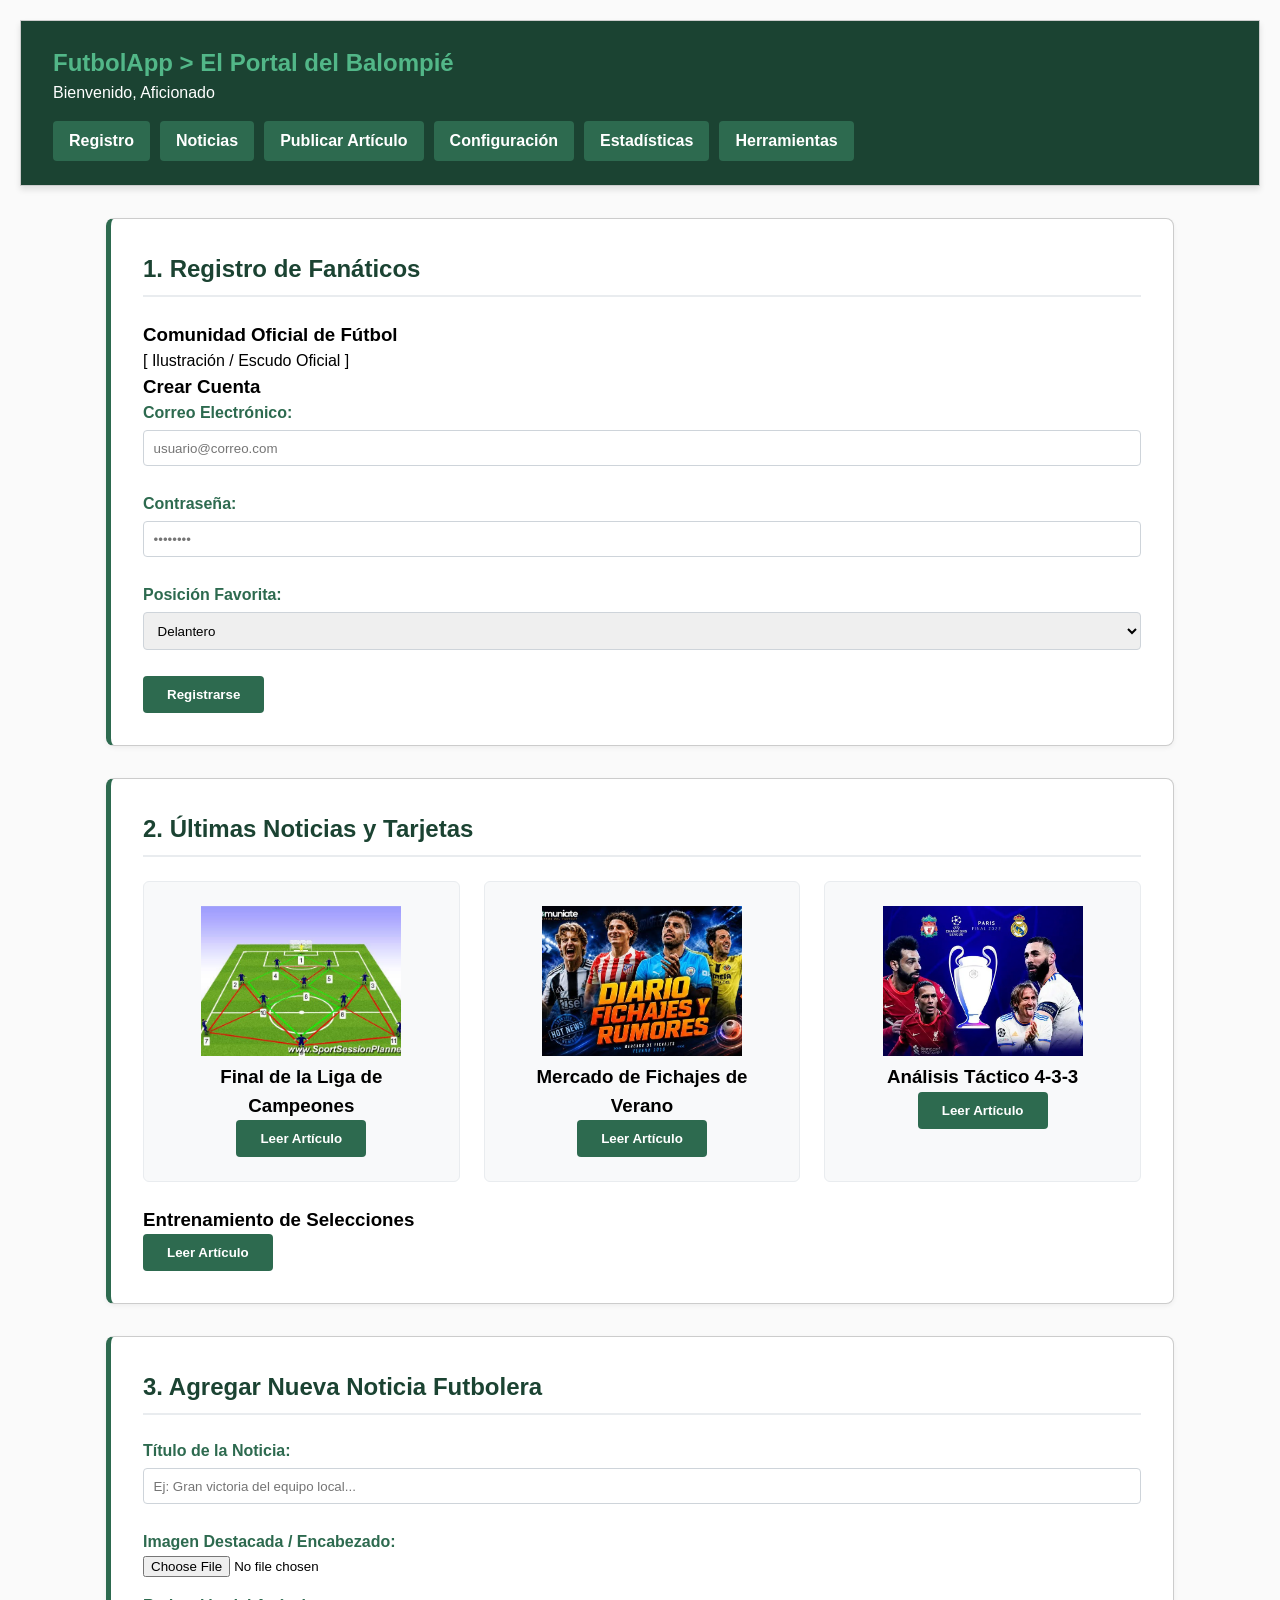
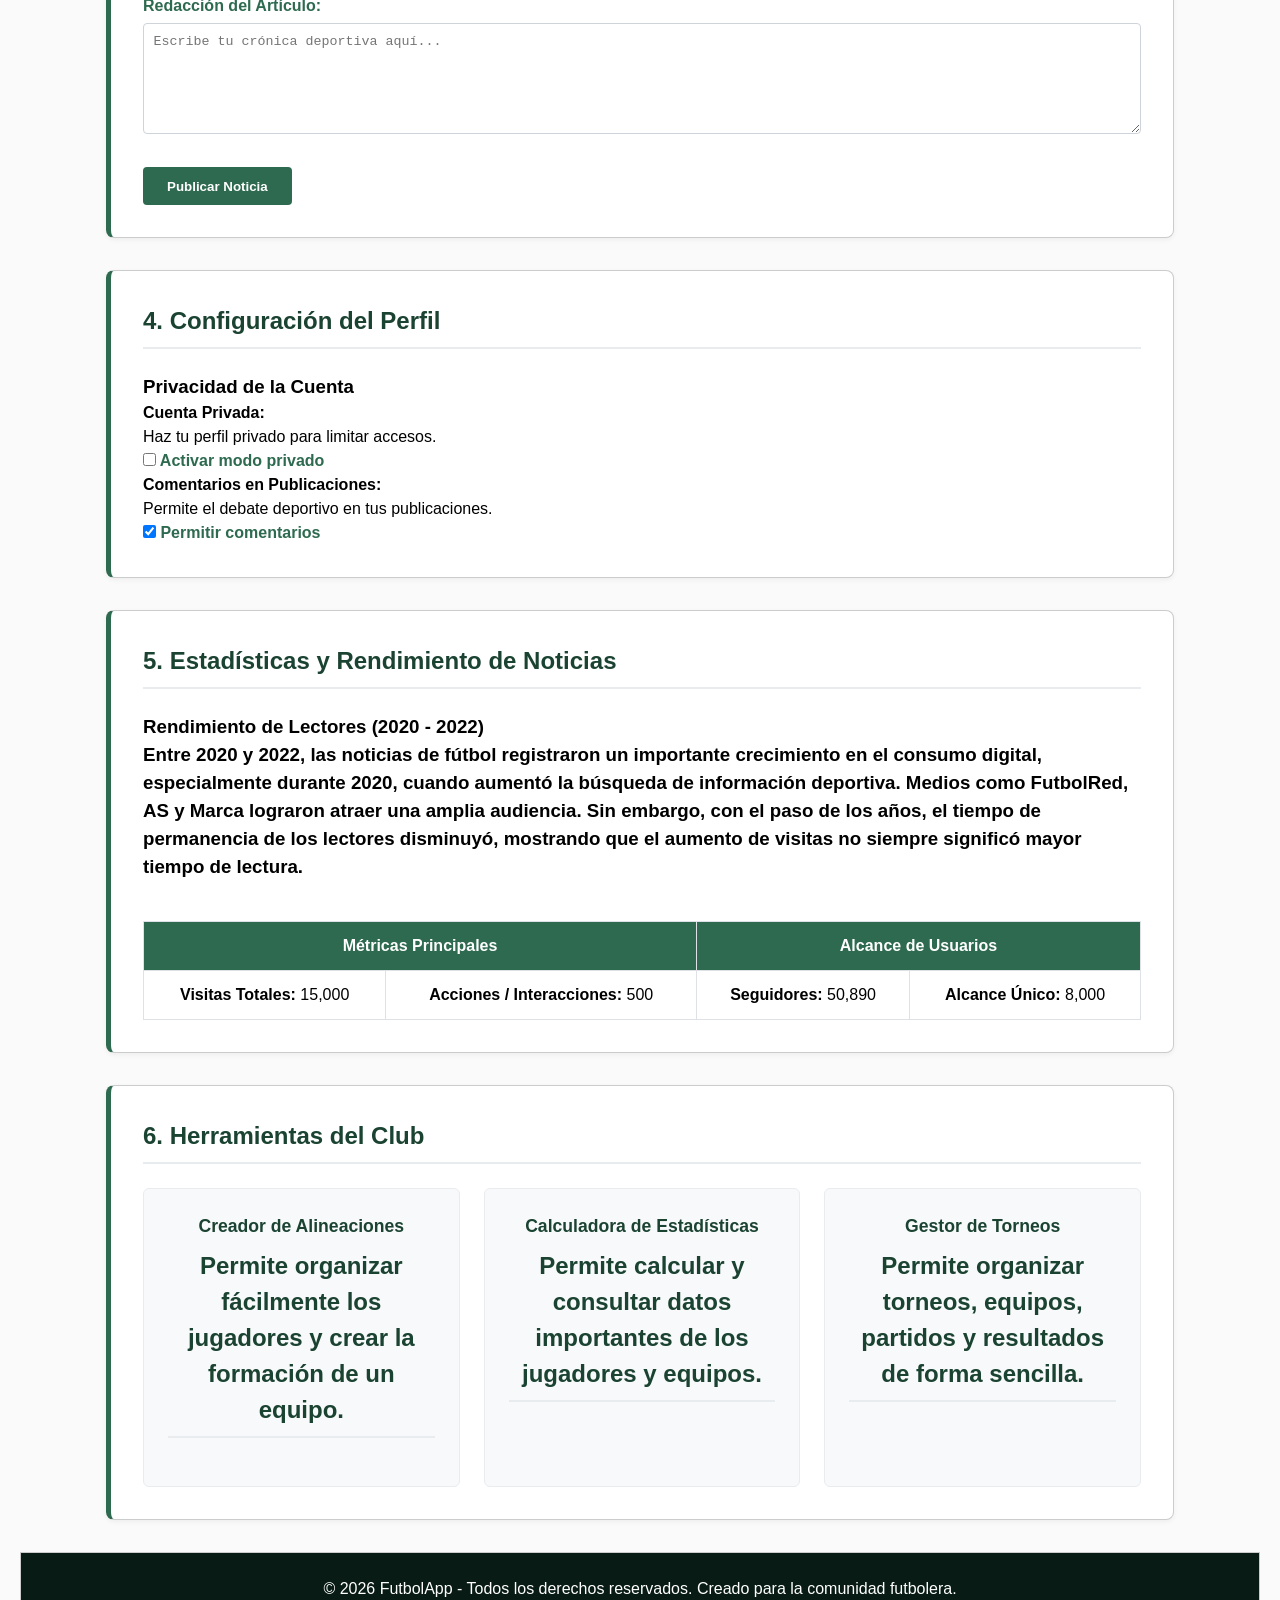
<file: Html - float.html>
<!DOCTYPE html>
<html lang="en">
<head>
    <meta charset="UTF-8">
    <meta name="viewport" content="width=device-width, initial-scale=1.0">
    <title>Document</title>
</head>
<body>
<link rel="stylesheet" href="Codigo css - float1.css">
<link rel="stylesheet" href="Codigo css - float2.css">
</body>
</html>
<!DOCTYPE html>
<html lang="es">
<head>
    <meta charset="UTF-8">
    <meta name="viewport" content="width=device-width, initial-scale=1.0">
    <title>FutbolApp - Portal Deportivo</title>
</head>
<body>

    <!-- CABECERA PRINCIPAL Y NAVEGACIÓN -->
    <header>
        <h1>FutbolApp &gt; El Portal del Balompié</h1>
        <p>Bienvenido, Aficionado</p>
        <nav>
            <ul>
                <li><a href="#registro">Registro</a></li>
                <li><a href="#noticias">Noticias</a></li>
                <li><a href="#crear-publicacion">Publicar Artículo</a></li>
                <li><a href="#configuracion">Configuración</a></li>
                <li><a href="#estadisticas">Estadísticas</a></li>
                <li><a href="#herramientas">Herramientas</a></li>
            </ul>
        </nav>
    </header>

    <!-- CONTENEDOR PRINCIPAL -->
    <main>

        <!-- 1. PANTALLA DE REGISTRO -->
        <section id="registro">
            <h2>1. Registro de Fanáticos</h2>
            <div>
                <h3>Comunidad Oficial de Fútbol</h3>
                <p>[ Ilustración / Escudo Oficial ]</p>
            </div>
            <div>
                <form action="#" method="post">
                    <h3>Crear Cuenta</h3>
                    <p>
                        <label for="correo">Correo Electrónico:</label><br>
                        <input type="email" id="correo" name="correo" placeholder="usuario@correo.com">
                    </p>
                    <p>
                        <label for="clave">Contraseña:</label><br>
                        <input type="password" id="clave" name="clave" placeholder="••••••••">
                    </p>
                    <p>
                        <label for="posicion">Posición Favorita:</label><br>
                        <select id="posicion" name="posicion">
                            <option value="delantero">Delantero</option>
                            <option value="centrocampista">Centrocampista</option>
                            <option value="defensa">Defensa</option>
                            <option value="portero">Portero</option>
                        </select>
                    </p>
                    <button type="submit">Registrarse</button>
                </form>
            </div>
        </section>

        <!-- 2. GALERÍA DE NOTICIAS Y PUBLICACIONES -->
        <section id="noticias">
            <h2>2. Últimas Noticias y Tarjetas</h2>
            <div class="galeria-grid">
                <div class="card">
                    <img src="Pagina css 1.jpg" alt="">
                    <h3>Final de la Liga de Campeones</h3>
                    <button type="button">Leer Artículo</button>
                </div >
                <div class="card">
    
                    <img src="Pagina css 2.jpg" alt="">
                    <h3>Mercado de Fichajes de Verano</h3>
                    <button type="button">Leer Artículo</button>
                </div>
                <div class="card">
                    <img src="pagina cs 3.webp" alt="">
                    <h3>Análisis Táctico 4-3-3</h3>
                    
                    <button type="button">Leer Artículo</button>
                </div>
                <div>
                    
                    <h3>Entrenamiento de Selecciones</h3>
                    
                    <button type="button">Leer Artículo</button>
                </div>
                
                
            
            </div>
        </section>

        <!-- 3. CREAR NUEVA NOTICIA -->
        <section id="crear-publicacion">
            <h2>3. Agregar Nueva Noticia Futbolera</h2>
            <form action="#" method="post">
                <p>
                    <label for="titulo">Título de la Noticia:</label><br>
                    <input type="text" id="titulo" name="titulo" placeholder="Ej: Gran victoria del equipo local...">
                </p>
                <p>
                    <label for="imagen">Imagen Destacada / Encabezado:</label><br>
                    <input type="file" id="imagen" name="imagen">
                </p>
                <p>
                    <label for="contenido">Redacción del Artículo:</label><br>
                    <textarea id="contenido" name="contenido" rows="6" placeholder="Escribe tu crónica deportiva aquí..."></textarea>
                </p>
                <button type="submit">Publicar Noticia</button>
            </form>
        </section>

        <!-- 4. CONFIGURACIÓN -->
        <section id="configuracion">
            <h2>4. Configuración del Perfil</h2>
            <div>
                <h3>Privacidad de la Cuenta</h3>
                <p>
                    <strong>Cuenta Privada:</strong><br>
                    Haz tu perfil privado para limitar accesos.<br>
                    <label><input type="checkbox" id="cuenta-privada"> Activar modo privado</label>
                </p>
                <p>
                    <strong>Comentarios en Publicaciones:</strong><br>
                    Permite el debate deportivo en tus publicaciones.<br>
                    <label><input type="checkbox" id="permitir-comentarios" checked> Permitir comentarios</label>
                </p>
            </div>
        </section>

        <!-- 5. ESTADÍSTICAS Y RENDIMIENTO -->
        <section id="estadisticas">
            <h2>5. Estadísticas y Rendimiento de Noticias</h2>
            <div class="comentarios">
                <h3>Rendimiento de Lectores (2020 - 2022)</h3>
                  <h3>Entre 2020 y 2022, las noticias de fútbol registraron un importante crecimiento en el consumo digital, especialmente durante 2020, cuando aumentó la búsqueda de información deportiva. Medios como FutbolRed, AS y Marca lograron atraer una amplia audiencia. Sin embargo, con el paso de los años, el tiempo de permanencia de los lectores disminuyó, mostrando que el aumento de visitas no siempre significó mayor tiempo de lectura.</h3>
            </div>
            <br>
            <table border="1">
                <thead>
                    <tr>
                        <th colspan="2">Métricas Principales</th>
                        <th colspan="2">Alcance de Usuarios</th>
                    </tr>
                </thead>
                <tbody>
                    <tr>
                        <td><strong>Visitas Totales:</strong> 15,000</td>
                        <td><strong>Acciones / Interacciones:</strong> 500</td>
                        <td><strong>Seguidores:</strong> 50,890</td>
                        <td><strong>Alcance Único:</strong> 8,000</td>
                    </tr>
                </tbody>
            </table>
        </section>

        <!-- 6. HERRAMIENTAS -->
        <section id="herramientas">
            <h2>6. Herramientas del Club</h2>
            <div class="herramientas-grid">
                <article>
                    <h3>Creador de Alineaciones</h3>
                   <h2>Permite organizar fácilmente los jugadores y crear la formación de un equipo.</h2>
                   
                </article>
                <article>
                    <h3>Calculadora de Estadísticas</h3>
                   <h2>Permite calcular y consultar datos importantes de los jugadores y equipos.</h2>
                    
                </article>
                <article>
                    <h3>Gestor de Torneos</h3>
                   <h2>Permite organizar torneos, equipos, partidos y resultados de forma sencilla.</h2>
                  
                </article>
            </div>
        </section>

    </main>

    <!-- PIE DE PÁGINA -->
    <footer>
        <p>&copy; 2026 FutbolApp - Todos los derechos reservados. Creado para la comunidad futbolera.</p>
    </footer>

</body>
</html>
</file>
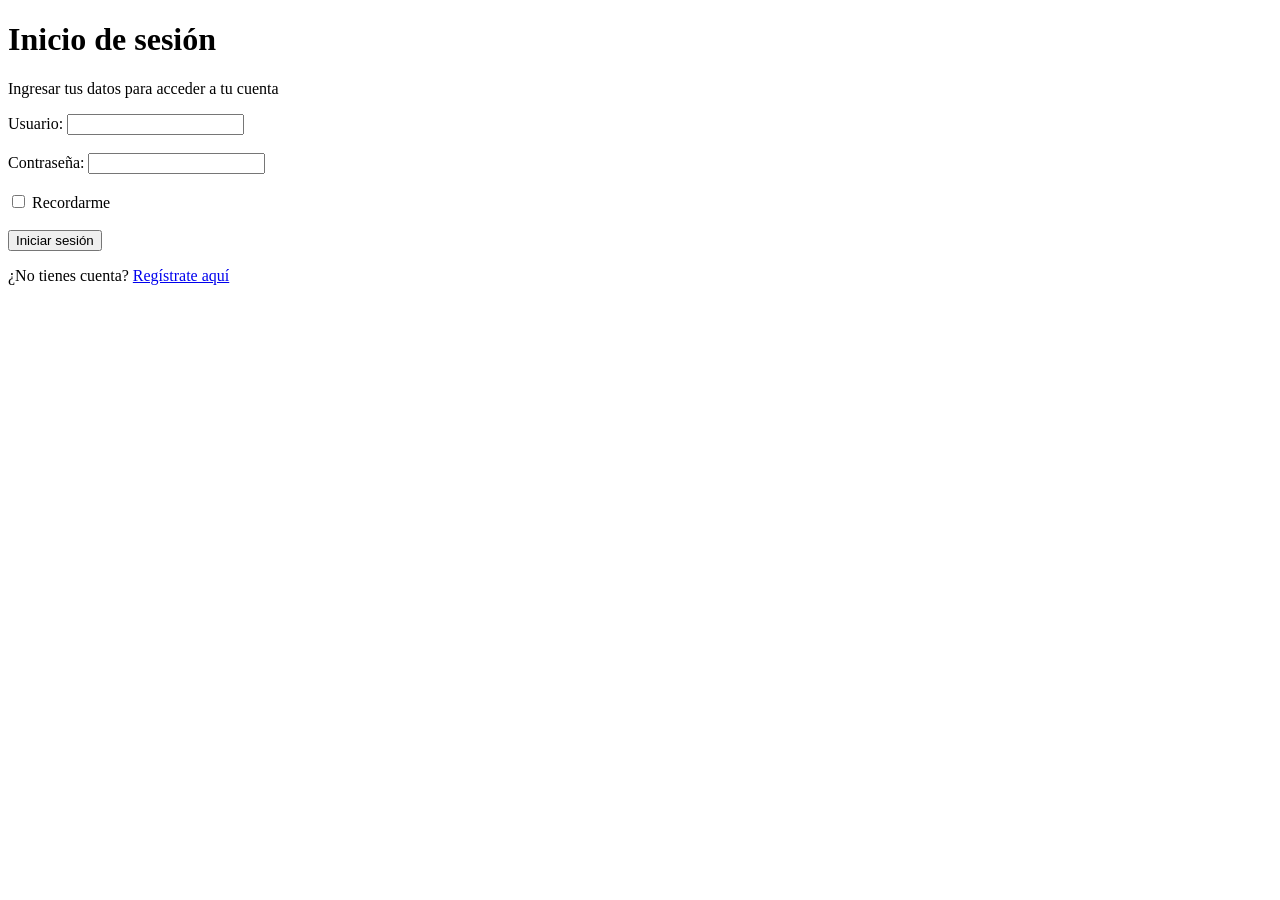
<file: iniciar sesion registro.html>
<!DOCTYPE html>
<html lang="en">
<head>
    <meta charset="UTF-8">
    <meta name="viewport" content="width=device-width, initial-scale=1.0">
    <title>Document</title>
</head>
<body>
    
</body>
</html>
<!DOCTYPE html>
<html>
<head>
    <title>Inicio de sesión</title>
</head>
<body>

    <h1>Inicio de sesión</h1>

    <p>Ingresar tus datos para acceder a tu cuenta</p>

    <form>
        <label>Usuario:</label>
        <input type="text" name="usuario">

        <br><br>

        <label>Contraseña:</label>
        <input type="password" name="contraseña">

        <br><br>

        <input type="checkbox" name="recordar">
        <label>Recordarme</label>

        <br><br>

        <button type="submit">Iniciar sesión</button>
    </form>

    <p>¿No tienes cuenta? <a href="#">Regístrate aquí</a></p>

</body>
</html>
</file>
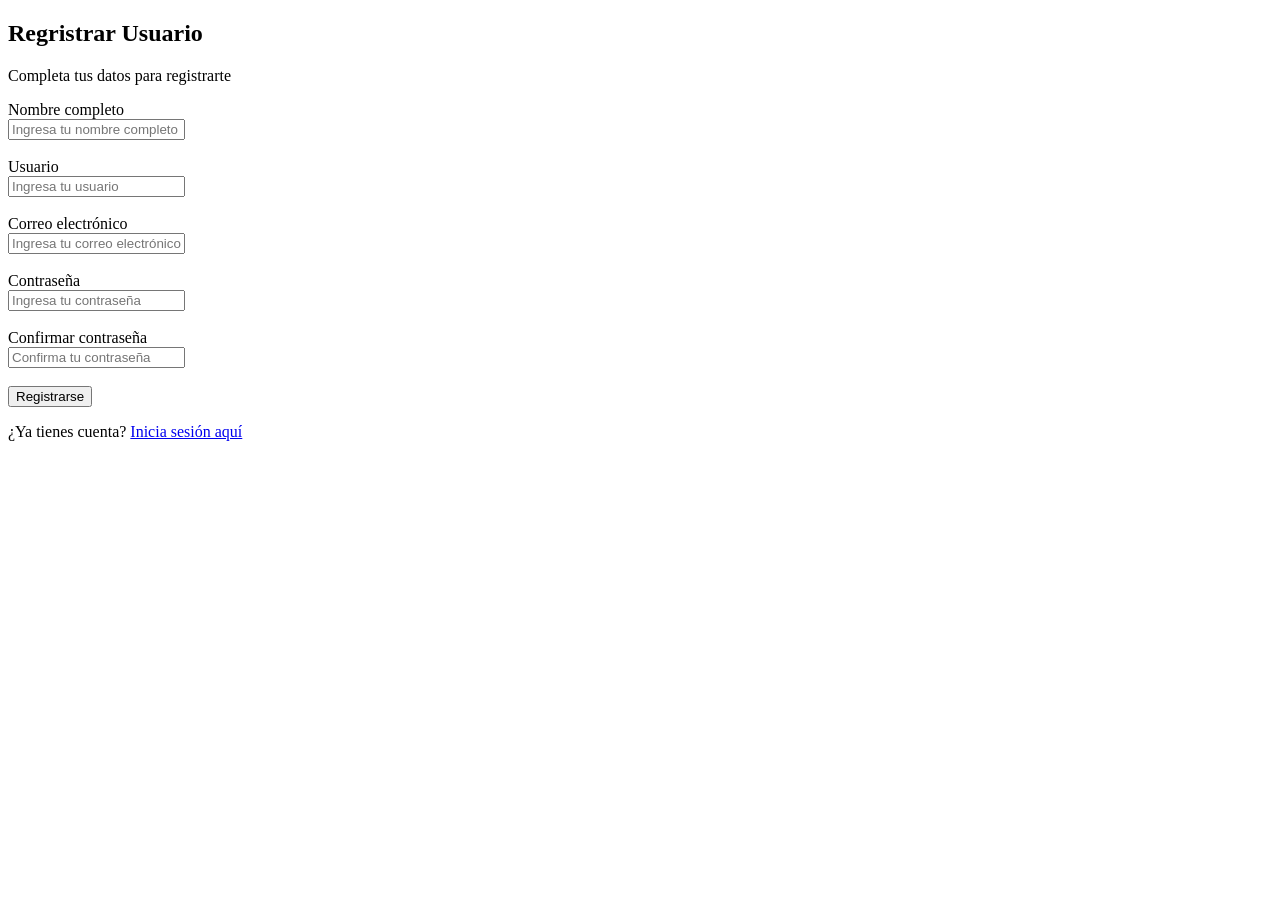
<file: registrar usuario.html>
<!DOCTYPE html>
<html lang="es">

<head>
    <meta charset="UTF-8">
    <title>Registrar </title>
</head>

<body>

    <h2>Regristrar Usuario</h2>

    <p>Completa tus datos para registrarte</p>

    <form>

        <label>Nombre completo</label>
        <br>
        <input type="text" placeholder="Ingresa tu nombre completo" required>
        <br><br>

        <label>Usuario</label>
        <br>
        <input type="text" placeholder="Ingresa tu usuario" required>
        <br><br>

        <label>Correo electrónico</label>
        <br>
        <input type="email" placeholder="Ingresa tu correo electrónico" required>
        <br><br>

        <label>Contraseña</label>
        <br>
        <input type="password" placeholder="Ingresa tu contraseña" required>
        <br><br>

        <label>Confirmar contraseña</label>
        <br>
        <input type="password" placeholder="Confirma tu contraseña" required>
        <br><br>

        <button type="submit">Registrarse</button>

    </form>

    <p>
        ¿Ya tienes cuenta?
        <a href="login.html">Inicia sesión aquí</a>
    </p>

</body>

</html>
</file>
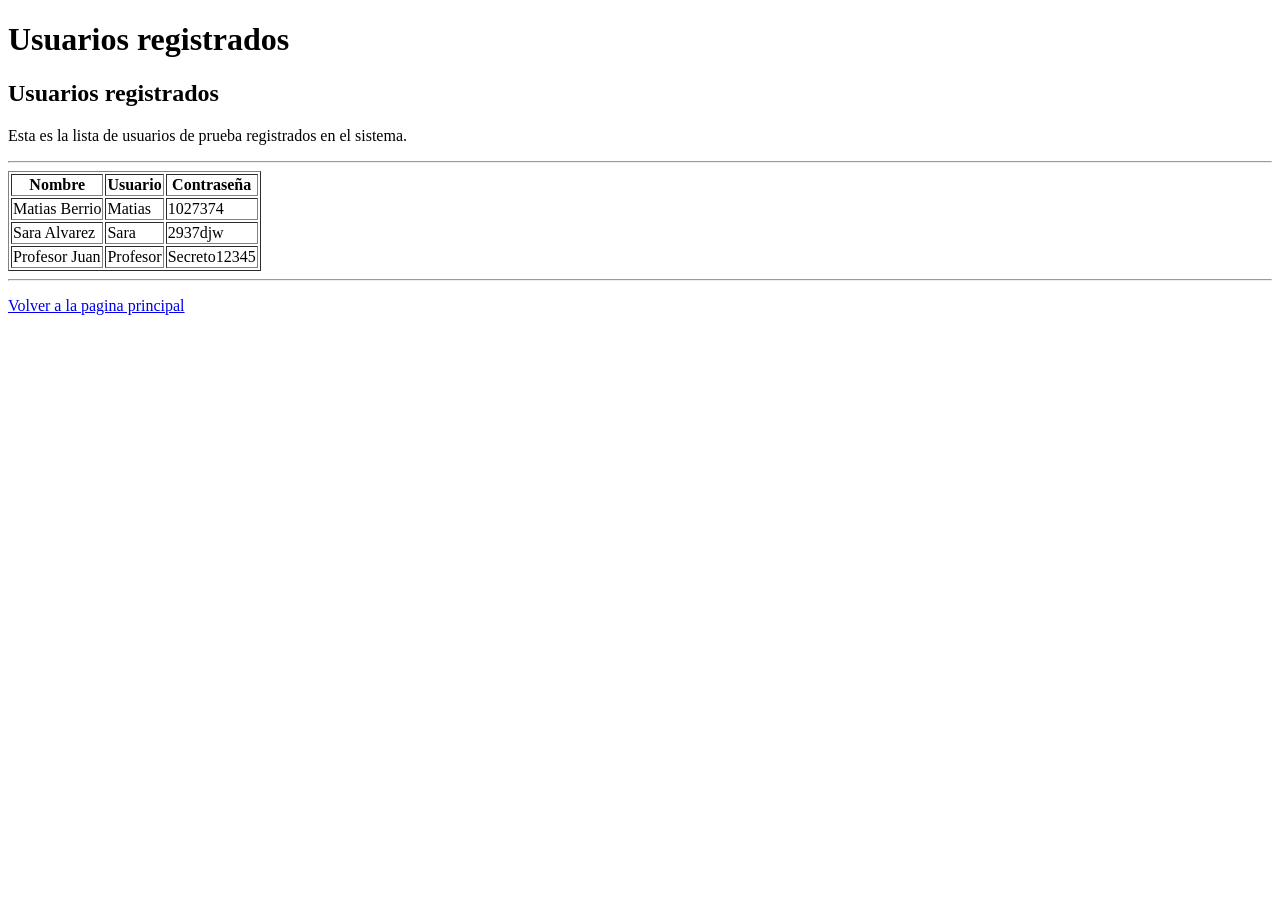
<file: registro de usuarios ingresados.html>
<!DOCTYPE html>
<html lang="en">
<head>
    <meta charset="UTF-8">
    <meta name="viewport" content="width=device-width, initial-scale=1.0">
    <title>Document</title>
</head>
<body>
    
</body>
</html>
<!DOCTYPE html>
<html>
<head>
    <title>Usuarios registrados</title>
</head>
<body>

    <h1>Usuarios registrados</h1>

    <h2>Usuarios registrados</h2>

    <p>Esta es la lista de usuarios de prueba registrados en el sistema.</p>

    <hr>

    <table border="1">
        <tr>
            <th>Nombre</th>
            <th>Usuario</th>
            <th>Contraseña</th>
        </tr>

        <tr>
            <td>Matias Berrio</td>
            <td>Matias</td>
            <td>1027374</td>
        </tr>

        <tr>
            <td>Sara Alvarez</td>
            <td>Sara</td>
            <td>2937djw</td>
        </tr>

        <tr>
            <td>Profesor Juan</td>
            <td>Profesor</td>
            <td>Secreto12345</td>
        </tr>
    </table>

    <hr>

    <p>
        <a href="index.html">Volver a la pagina principal</a>
    </p>

</body>
</html>
</file>
<file: Codigo css - float1.css>
/* ==========================================
   CARPETA 1 (css1/reset.css):
   Estructura Base y Modelo de Caja (Wireframe)
   ========================================== */

/* 1. Reinicio global y modelo de caja */
* {
    margin: 0;
    padding: 0;
    box-sizing: border-box;
}

body {
    font-family: Arial, sans-serif;
    line-height: 1.5;
    padding: 20px;
    background-color: #fafafa;
}

/* 2. Maquetación del contenedor principal */
main {
    max-width: 900px;
    margin: 20px auto;
}

/* 3. Definición de bloques y secciones con bordes legibles */
header, section, footer {
    border: 1px solid #ccc;
    padding: 15px;
    margin-bottom: 20px;
    background-color: #fff;
}

header nav ul {
    list-style: none;
    margin-top: 10px;
    padding: 0;
}

/* Float en las opciones del menú (según especificación PDF) */
header nav li {
    float: left;
    margin-right: 15px;
}

/* Evitar el colapso del contenedor nav con clear (según especificación PDF) */
header nav ul::after,
header nav::after {
    content: "";
    display: block;
    clear: both;
}

header nav a {
    text-decoration: none;
    color: #000;
    font-weight: bold;
}

/* Contenedor relativo para la insignia (según especificación PDF) */
.logo-wrap {
    position: relative;
    display: inline-block;
}

/* Posicionamiento absoluto de la insignia (según especificación PDF) */
.insignia {
    position: absolute;
    top: -5px;
    right: -10px;
    background-color: #e63946;
    color: #fff;
    font-size: 0.75rem;
    padding: 2px 6px;
    border-radius: 4px;
}

/* 4. Estructuración básica de rejillas (Grids) */
.galeria-grid, 
.herramientas-grid {
    display: flex;
    flex-wrap: wrap;
    gap: 10px;
    margin-top: 10px;
}

article {
    border: 1px dashed #aaa;
    padding: 10px;
    flex: 1 1 200px;
    text-align: center;
}

/* 5. Ajustes de tabla y formularios */
table {
    width: 100%;
    border-collapse: collapse;
}

table th, table td {
    border: 1px solid #777;
    padding: 8px;
    text-align: left;
}

input[type="text"],
input[type="email"],
input[type="password"],
select,
textarea {
    width: 100%;
    padding: 6px;
    margin: 4px 0 10px 0;
}

button {
    padding: 6px 12px;
    cursor: pointer;
}
</file>
<file: Codigo css - float2.css>
/* ==========================================
   CARPETA 2: estilos.css
   Estilos visuales, distribución y diseño
   ========================================== */

/* CABECERA Y NAVEGACIÓN */
header {
    background-color: #1b4332; /* Verde césped oscuro */
    color: #ffffff;
    padding: 1.5rem 2rem;
    box-shadow: 0 4px 6px rgba(0, 0, 0, 0.1);
}

header h1 {
    font-size: 1.5rem;
    color: #52b788;
}

/* Estilos de la insignia con position relative/absolute (según PDF) */
.logo-wrap {
    position: relative;
    display: inline-block;
}

.insignia {
    position: absolute;
    top: -5px;
    right: -35px;
    background-color: #ff4d4d;
    color: #ffffff;
    font-size: 0.75rem;
    font-weight: bold;
    padding: 2px 8px;
    border-radius: 12px;
    text-transform: uppercase;
}

header nav {
    width: 100%;
    margin-top: 1rem;
}

header nav ul {
    list-style: none;
    margin: 0;
    padding: 0;
}

header nav li {
    float: left;
    margin-right: 10px;
}

/* Evita el colapso del contenedor nav con clear (según PDF) */
header nav ul::after,
header nav::after {
    content: "";
    display: block;
    clear: both;
}

header nav a {
    background-color: #2d6a4f;
    color: #ffffff;
    padding: 0.5rem 1rem;
    border-radius: 4px;
    font-weight: bold;
    display: inline-block;
    transition: background 0.3s;
}

header nav a:hover {
    background-color: #52b788;
    color: #081c15;
}

/* CONTENEDOR PRINCIPAL Y SECCIONES */
main {
    max-width: 1100px;
    margin: 2rem auto;
    padding: 0 1rem;
}

section {
    background: #ffffff;
    padding: 2rem;
    margin-bottom: 2rem;
    border-radius: 8px;
    box-shadow: 0 2px 5px rgba(0,0,0,0.05);
    border-left: 5px solid #2d6a4f;
}

section h2 {
    color: #1b4332;
    margin-bottom: 1.5rem;
    border-bottom: 2px solid #e9ecef;
    padding-bottom: 0.5rem;
}

/* FORMULARIOS (Registro y Agregar Noticia) */
form p {
    margin-bottom: 1rem;
}

label {
    font-weight: bold;
    color: #2d6a4f;
}

input[type="text"],
input[type="email"],
input[type="password"],
select,
textarea {
    width: 100%;
    padding: 0.6rem;
    margin-top: 0.3rem;
    border: 1px solid #ced4da;
    border-radius: 4px;
}

button {
    background-color: #2d6a4f;
    color: #ffffff;
    padding: 0.7rem 1.5rem;
    border: none;
    border-radius: 4px;
    cursor: pointer;
    font-weight: bold;
    transition: background 0.3s;
}

button:hover {
    background-color: #1b4332;
}

/* TARJETAS Y TARJETAS EN GRID (Noticias y Herramientas) */
.galeria-grid,
.herramientas-grid {
    display: grid;
    grid-template-columns: repeat(auto-fit, minmax(250px, 1fr));
    gap: 1.5rem;
}

article {
    border: 1px solid #e9ecef;
    padding: 1.5rem;
    border-radius: 6px;
    background-color: #f8f9fa;
    text-align: center;
}

.card {
    border: 1px solid #e9ecef;
    padding: 1.5rem;
    border-radius: 6px;
    background-color: #f8f9fa;
    text-align: center;
}

.card img {
    width: 100%;
    max-width: 200px;
    height: 150px;
    object-fit: cover;
}

article h3 {
    font-size: 1.1rem;
    color: #1b4332;
    margin-bottom: 0.5rem;
}

article p {
    margin: 1rem 0;
}

/* TABLA SEMÁNTICA DE ESTADÍSTICAS */
table {
    width: 100%;
    border-collapse: collapse;
    margin-top: 1rem;
}

table th, table td {
    border: 1px solid #dee2e6;
    padding: 0.75rem;
    text-align: center;
}

table thead {
    background-color: #2d6a4f;
    color: #ffffff;
}

table tbody tr:nth-child(even) {
    background-color: #f8f9fa;
}

/* PIE DE PÁGINA */
footer {
    text-align: center;
    padding: 1.5rem;
    background-color: #081c15;
    color: #ffffff;
    margin-top: 2rem;
}
</file>
